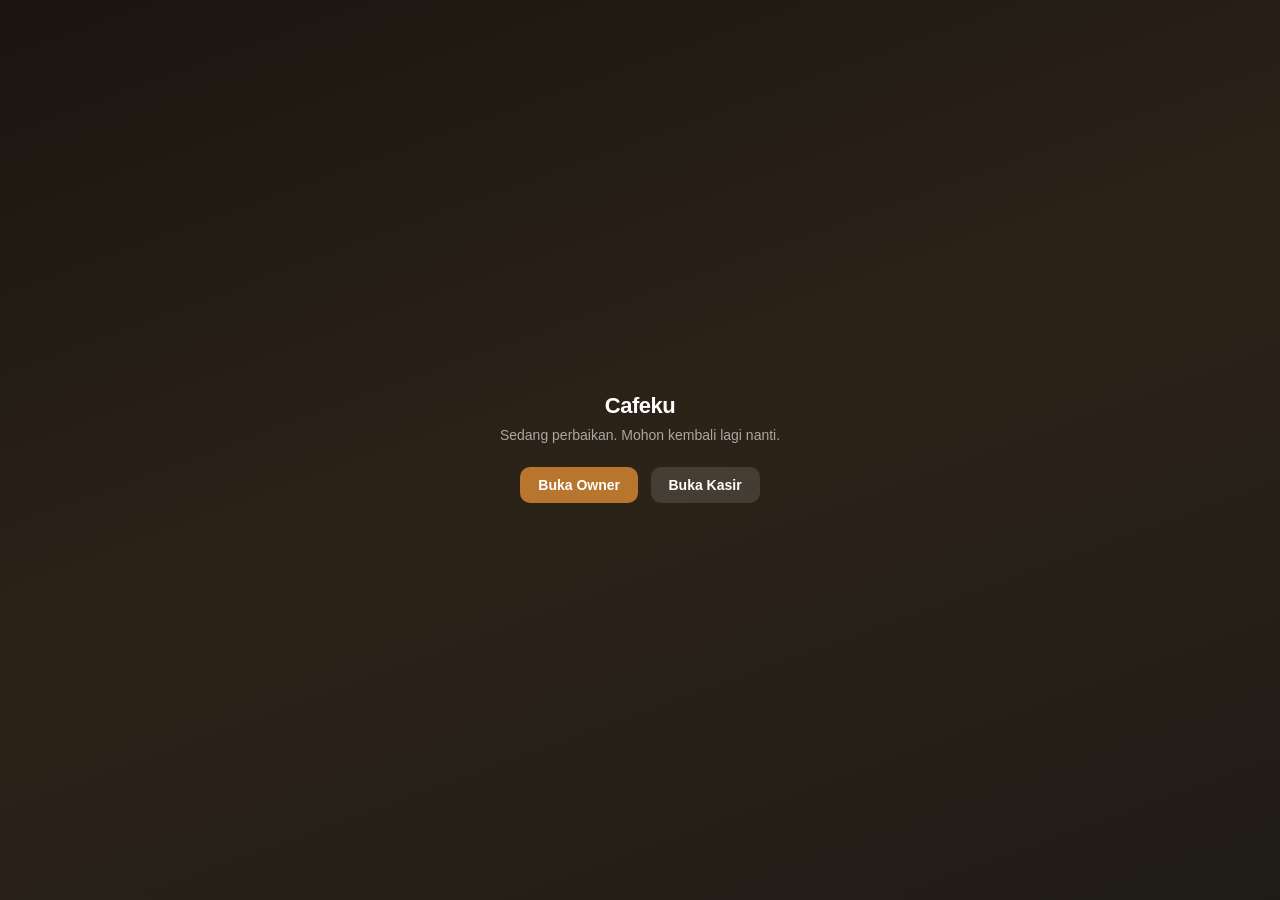
<file: index.html>
<!DOCTYPE html>
<html lang="id">
<head>
  <meta charset="UTF-8" />
  <meta name="viewport" content="width=device-width, initial-scale=1" />
  <meta name="theme-color" content="#1F1B16" />
  <title>Cafeku</title>
  <style>
    * { box-sizing: border-box; }
    body { margin: 0; min-height: 100vh; display: flex; align-items: center; justify-content: center;
      background: linear-gradient(160deg, #1a1510, #2c2318, #1f1b16); color: #fff;
      font-family: -apple-system, BlinkMacSystemFont, "Segoe UI", Roboto, sans-serif; text-align: center; padding: 24px; }
    .box h1 { font-size: 22px; margin: 0 0 8px; letter-spacing: -.5px; }
    .box p { font-size: 14px; opacity: .6; margin: 0 0 20px; }
    .box a { display: inline-block; padding: 10px 18px; margin: 4px; border-radius: 10px; text-decoration: none;
      font-size: 14px; font-weight: 600; }
    .box .o { background: #B8752E; color: #fff; }
    .box .k { background: rgba(255,255,255,.12); color: #fff; }
  </style>
</head>
<body>
  <div class="box">
    <h1>Cafeku</h1>
    <p>Sedang perbaikan. Mohon kembali lagi nanti.</p>
    <a class="o" href="./owner/">Buka Owner</a>
    <a class="k" href="./cashier/">Buka Kasir</a>
  </div>
</body>
</html>
</file>
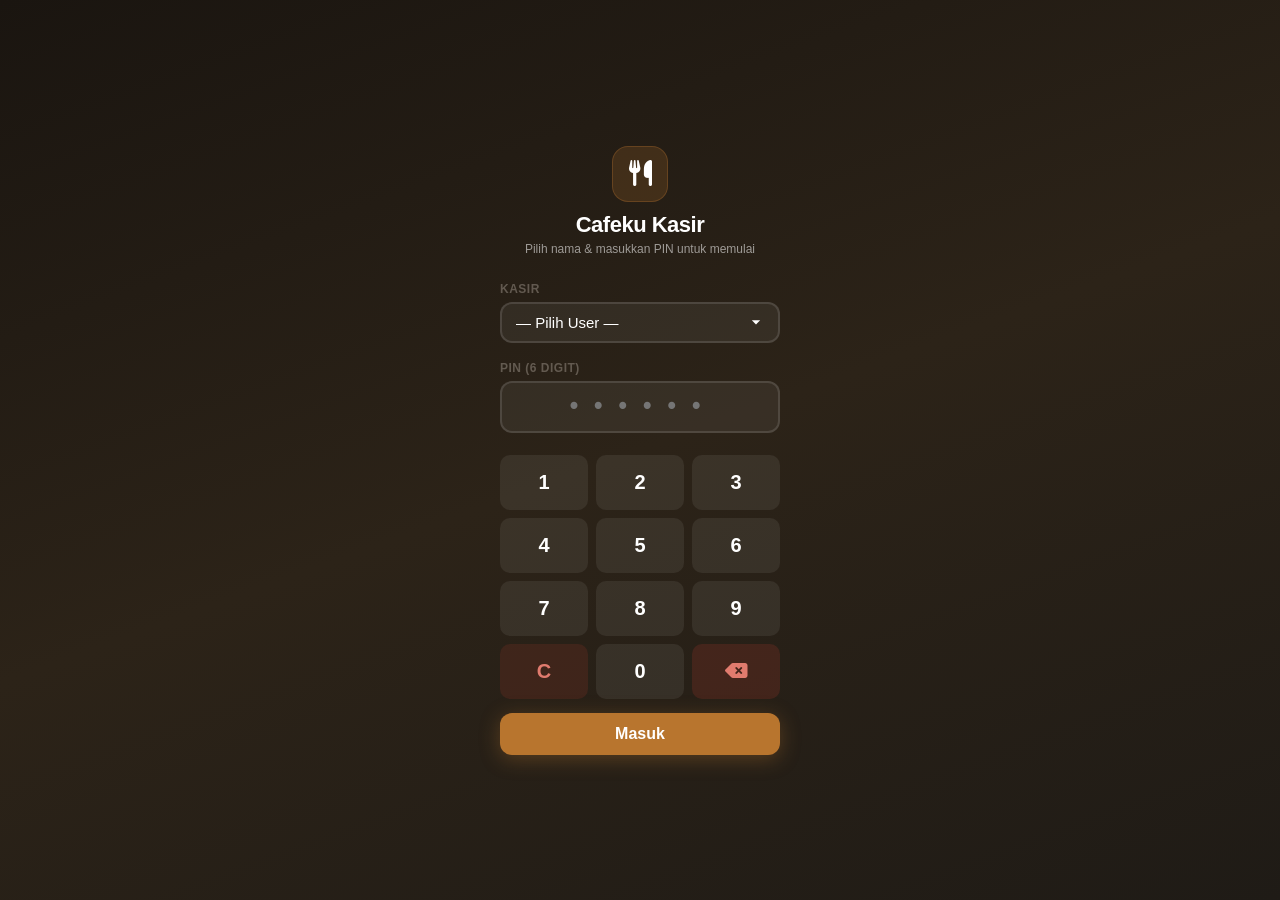
<file: cashier/index.html>
<!DOCTYPE html>
<html lang="id">
<head>
  <meta charset="UTF-8" />
  <meta name="viewport" content="width=device-width, initial-scale=1, maximum-scale=1, viewport-fit=cover" />
  <meta name="theme-color" content="#1F1B16" />
  <title>Cafeku Kasir</title>
  <meta name="description" content="Aplikasi kasir sederhana — kasir mode standalone." />
  <link rel="icon" type="image/png" href="../web-app-manifest-192x192.png" sizes="192x192" />
  <link rel="manifest" href="../cashier/cashier.webmanifest" />
  <meta name="apple-mobile-web-app-capable" content="yes" />
  <meta name="apple-mobile-web-app-title" content="Cafeku Kasir" />
  <meta name="apple-mobile-web-app-status-bar-style" content="black-translucent" />
  <link rel="stylesheet" href="../css/style.css" />
  <link rel="stylesheet" href="../cashier/css/cashier.css" />
  <link rel="stylesheet" href="https://cdnjs.cloudflare.com/ajax/libs/font-awesome/6.5.1/css/all.min.css" integrity="sha512-DTOQO9RWCH3ppGqcWaEA1BIZOC6xxalwEsw9c2QQeAIftl+Vegovlnee1c9QX4TctnWMn13TZye+giMm8e2LwA==" crossorigin="anonymous" referrerpolicy="no-referrer" />
</head>
<body>
  <div id="app">
    <div class="page">
      <div class="empty" style="padding-top:80px">Memuat…</div>
    </div>
  </div>
  <input type="file" id="import-file" accept="image/*" hidden />
  <script type="module" src="../js/app-cashier.js"></script>
  <script>
    if ('serviceWorker' in navigator) {
      navigator.serviceWorker.register('../sw.js').catch(function () {});
    }
  </script>
</body>
</html>
</file>
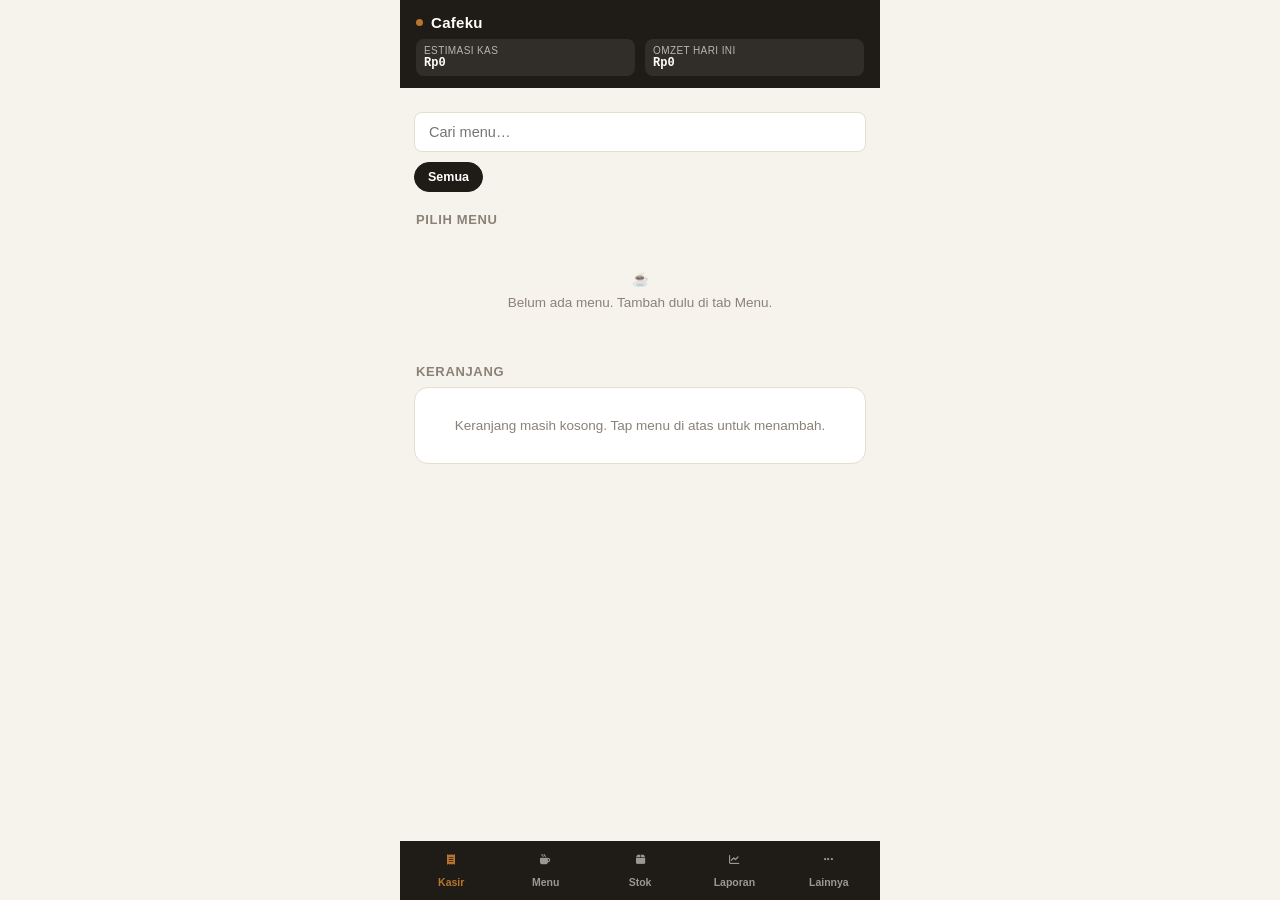
<file: owner/index.html>
<!DOCTYPE html>
<html lang="id">
<head>
  <meta charset="UTF-8" />
  <meta name="viewport" content="width=device-width, initial-scale=1, maximum-scale=1, viewport-fit=cover" />
  <meta name="theme-color" content="#1F1B16" />
  <title>Cafeku — Sistem Kasir & Manajemen Cafe</title>
  <meta name="description" content="Aplikasi kasir, stok, resep HPP, dan laporan keuangan sederhana untuk cafe." />
  <link rel="icon" type="image/png" href="../favicon-96x96.png" sizes="96x96" />
  <link rel="icon" type="image/svg+xml" href="../favicon.svg" />
  <link rel="shortcut icon" href="../favicon.ico" />
  <link rel="apple-touch-icon" sizes="180x180" href="../apple-touch-icon.png" />
  <meta name="apple-mobile-web-app-title" content="CafePOS" />
  <link rel="manifest" href="owner.webmanifest" />

  <meta name="apple-mobile-web-app-capable" content="yes" />
  <meta name="apple-mobile-web-app-status-bar-style" content="black-translucent" />
  <link rel="stylesheet" href="../css/style.css" />
  <link rel="stylesheet" href="https://cdnjs.cloudflare.com/ajax/libs/font-awesome/6.5.1/css/all.min.css" integrity="sha512-DTOQO9RWCH3ppGqcWaEA1BIZOC6xxalwEsw9c2QQeAIftl+Vegovlnee1c9QX4TctnWMn13TZye+giMm8e2LwA==" crossorigin="anonymous" referrerpolicy="no-referrer" />
</head>
<body>
  <div id="app">
    <div class="page">
      <div class="empty" style="padding-top:80px">Memuat…</div>
    </div>
  </div>
  <input type="file" id="import-file" accept="application/json" hidden />
  <script type="module" src="../js/app.js"></script>
  <script>
    if ('serviceWorker' in navigator) {
      navigator.serviceWorker.register('../sw.js').catch(function () {});
    }
  </script>
</body>
</html>
</file>
<file: css/style.css>
/* ===========================================================
   CAFEKU — style.css
   Font pakai system stack (tanpa download webfont) supaya first
   paint secepat mungkin. Angka uang pakai stack monospace ala
   struk kasir (tabular-nums) sebagai elemen khas aplikasi ini.
   =========================================================== */

:root {
  --bg: #F6F3EC;
  --surface: #FFFFFF;
  --ink: #1F1B16;
  --ink-dim: #8A8177;
  --line: #E4DED0;
  --accent: #B8752E;   /* amber gosong */
  --accent-ink: #FFFFFF;
  --positive: #2F6F5E; /* sage teal - laba/stok aman */
  --negative: #B23A2E; /* rust red - rugi/stok kurang */
  --warn-bg: #FBEFD9;
  --bar: #1F1B16;      /* bg topbar & bottomnav */
  --radius: 14px;
  --radius-sm: 8px;
  --font-body: -apple-system, BlinkMacSystemFont, "Segoe UI", Roboto, Helvetica, Arial, sans-serif;
  --font-mono: ui-monospace, SFMono-Regular, Menlo, Consolas, "Liberation Mono", monospace;
  --safe-bottom: env(safe-area-inset-bottom, 0px);
}

html[data-theme="dark"] {
  --bg: #121212;
  --surface: #1E1D1B;
  --ink: #E8E5E0;
  --ink-dim: #9A958D;
  --line: #2E2B27;
  --accent: #D08A3E;
  --accent-ink: #1A1815;
  --positive: #7FB8A6;
  --negative: #E07B6E;
  --warn-bg: #3A2E1A;
  --bar: #1A1815;
}

* { box-sizing: border-box; }

html, body {
  margin: 0;
  padding: 0;
  background: var(--bg);
  color: var(--ink);
  font-family: var(--font-body);
  -webkit-tap-highlight-color: transparent;
  overscroll-behavior-y: contain;
}

#app {
  max-width: 480px;
  margin: 0 auto;
  min-height: 100vh;
  background: var(--bg);
  padding-bottom: calc(72px + var(--safe-bottom));
  position: relative;
}

/* ---------- Top bar ---------- */
.topbar {
  position: sticky;
  top: 0;
  z-index: 20;
  background: var(--bar);
  color: #fff;
  padding: 14px 16px 12px;
}
.topbar h1 {
  font-size: 15px;
  font-weight: 700;
  margin: 0 0 8px;
  letter-spacing: 0.02em;
  display: flex;
  align-items: center;
  gap: 8px;
}
.topbar h1 .dot {
  width: 7px; height: 7px; border-radius: 50%;
  background: var(--accent);
  display: inline-block;
}
.topbar .stats {
  display: flex;
  gap: 10px;
  font-family: var(--font-mono);
}
.topbar .stat {
  flex: 1;
  background: rgba(255,255,255,0.08);
  border-radius: var(--radius-sm);
  padding: 6px 8px;
}
.topbar .stat .label {
  font-size: 10px;
  opacity: 0.65;
  font-family: var(--font-body);
  text-transform: uppercase;
  letter-spacing: 0.04em;
}
.topbar .stat .value {
  font-size: 13px;
  font-weight: 700;
  font-variant-numeric: tabular-nums;
}

/* ---------- Page container ---------- */
.page {
  padding: 14px 14px 10px;
  animation: fadeIn 0.15s ease;
}
@keyframes fadeIn { from { opacity: 0; } to { opacity: 1; } }

.section-title {
  font-size: 13px;
  font-weight: 700;
  text-transform: uppercase;
  letter-spacing: 0.05em;
  color: var(--ink-dim);
  margin: 18px 2px 8px;
  display: flex;
  align-items: center;
  justify-content: space-between;
}

/* ---------- Card / receipt look ---------- */
.card {
  background: var(--surface);
  border-radius: var(--radius);
  border: 1px solid var(--line);
  padding: 14px;
  margin-bottom: 10px;
}
.receipt-divider {
  border: none;
  border-top: 1.5px dashed var(--line);
  margin: 10px 0;
}
.row {
  display: flex;
  justify-content: space-between;
  align-items: center;
  gap: 8px;
  padding: 5px 0;
}
.row .k { color: var(--ink-dim); font-size: 13px; }
.row .v { font-family: var(--font-mono); font-weight: 600; font-variant-numeric: tabular-nums; font-size: 13.5px; }
.row .v.big { font-size: 17px; }
.row .v.positive { color: var(--positive); }
.row .v.negative { color: var(--negative); }

.item-line {
  display: flex;
  justify-content: space-between;
  padding: 8px 0;
  border-bottom: 1px solid var(--line);
}
.item-line:last-child { border-bottom: none; }
.item-line .name { font-weight: 600; font-size: 14px; }
.item-line .sub { font-size: 12px; color: var(--ink-dim); margin-top: 2px; }
.item-line .amt { font-family: var(--font-mono); font-weight: 700; font-variant-numeric: tabular-nums; white-space: nowrap; }

/* ---------- Buttons ---------- */
.btn {
  display: inline-flex;
  align-items: center;
  justify-content: center;
  gap: 6px;
  border: none;
  border-radius: var(--radius-sm);
  padding: 12px 16px;
  font-size: 14px;
  font-weight: 700;
  font-family: var(--font-body);
  cursor: pointer;
  width: 100%;
  transition: transform 0.05s ease;
}
.btn:active { transform: scale(0.98); }
.btn-primary { background: var(--accent); color: var(--accent-ink); }
.btn-ghost { background: var(--surface); color: var(--ink); border: 1px solid var(--line); }
.btn-danger { background: var(--warn-bg); color: var(--negative); }
.btn-sm { width: auto; padding: 8px 12px; font-size: 12.5px; }
.btn-icon {
  width: 34px; height: 34px; border-radius: 50%;
  background: var(--bar); color: #fff;
  display: inline-flex; align-items: center; justify-content: center;
  border: none; font-size: 18px; line-height: 1; cursor: pointer;
}

/* ---------- Forms ---------- */
label { font-size: 12.5px; color: var(--ink-dim); font-weight: 600; display: block; margin: 10px 0 4px; }
input, select, textarea {
  width: 100%;
  padding: 11px 12px;
  border-radius: var(--radius-sm);
  border: 1px solid var(--line);
  background: var(--surface);
  font-size: 14.5px;
  font-family: var(--font-body);
  color: var(--ink);
}
input[type="number"] { font-family: var(--font-mono); }
input:focus, select:focus, textarea:focus {
  outline: 2px solid var(--accent);
  outline-offset: 1px;
}
.field-row { display: flex; gap: 8px; }
.field-row > div { flex: 1; }

/* ---------- Empty state ---------- */
.empty {
  text-align: center;
  padding: 36px 16px;
  color: var(--ink-dim);
  font-size: 13.5px;
}
.empty .big-icon { font-size: 30px; margin-bottom: 8px; }

/* ---------- Bottom nav ---------- */
.bottomnav {
  position: fixed;
  bottom: 0; left: 50%;
  transform: translateX(-50%);
  width: 100%;
  max-width: 480px;
  background: var(--bar);
  display: flex;
  padding: 6px 4px calc(6px + var(--safe-bottom));
  z-index: 30;
}
.bottomnav button {
  flex: 1;
  background: none;
  border: none;
  color: rgba(255,255,255,0.55);
  font-size: 10.5px;
  font-family: var(--font-body);
  font-weight: 600;
  padding: 6px 2px;
  display: flex;
  flex-direction: column;
  align-items: center;
  gap: 3px;
  cursor: pointer;
}
.bottomnav button .ic { width: 20px; height: 20px; }
.bottomnav button.active { color: var(--accent); }
.snip { color: var(--ink-dim); opacity: 0.4; }
.ic-btn { width: 18px; height: 18px; }

/* ---------- Modal sheet ---------- */
.overlay {
  position: fixed; inset: 0;
  background: rgba(0,0,0,0.45);
  z-index: 50;
  display: flex;
  align-items: flex-end;
  justify-content: center;
}
.sheet {
  width: 100%;
  max-width: 480px;
  background: var(--bg);
  border-radius: 18px 18px 0 0;
  max-height: 88vh;
  overflow-y: auto;
  padding: 16px 16px calc(20px + var(--safe-bottom));
  animation: slideUp 0.18s ease;
}
@keyframes slideUp { from { transform: translateY(16px); opacity: 0.6; } to { transform: translateY(0); opacity: 1; } }
.sheet-head {
  display: flex;
  justify-content: space-between;
  align-items: center;
  margin-bottom: 10px;
}
.sheet-head h2 { font-size: 16px; margin: 0; }
.sheet-handle {
  width: 36px; height: 4px; border-radius: 2px;
  background: var(--line);
  margin: 0 auto 10px;
}

/* ---------- Chips / tabs ---------- */
.chips { display: flex; gap: 6px; overflow-x: auto; padding-bottom: 2px; }
.chip {
  border: 1px solid var(--line);
  background: var(--surface);
  padding: 7px 13px;
  border-radius: 999px;
  font-size: 12.5px;
  font-weight: 600;
  white-space: nowrap;
  cursor: pointer;
  color: var(--ink-dim);
}
.chip.active { background: var(--bar); color: #fff; border-color: var(--bar); }

.badge {
  display: inline-block;
  padding: 2px 8px;
  border-radius: 999px;
  font-size: 10.5px;
  font-weight: 700;
}
.badge.low { background: var(--warn-bg); color: var(--negative); }
.badge.ok { background: #E4EEEA; color: var(--positive); }

.toast {
  position: fixed;
  bottom: calc(84px + var(--safe-bottom));
  left: 50%; transform: translateX(-50%);
  background: var(--bar);
  color: #fff;
  padding: 10px 18px;
  border-radius: 999px;
  font-size: 13px;
  z-index: 60;
  animation: fadeIn 0.15s ease;
  white-space: nowrap;
}

.qty-stepper { display: flex; align-items: center; gap: 8px; }
.qty-stepper button {
  width: 30px; height: 30px; border-radius: 50%;
  border: 1px solid var(--line); background: var(--surface);
  font-size: 16px; cursor: pointer;
}
.qty-stepper .qn { min-width: 22px; text-align: center; font-family: var(--font-mono); font-weight: 700; }

.hint { font-size: 11.5px; color: var(--ink-dim); margin-top: 4px; line-height: 1.4; }

::-webkit-scrollbar { display: none; }

/* ---------- Topbar: cegah nilai uang kebentur ---------- */
.topbar .stats { flex-wrap: wrap; }
.topbar .stat .value { font-size: 12px; overflow-wrap: anywhere; }

/* ---------- Kasir: kart item header ntuk harga biar tidak tabrakan ---------- */
.item-line { align-items: flex-start; }
.item-line .name { line-height: 1.3; }
.item-line .amt { text-align: right; }
.qty-stepper { flex-wrap: wrap; }
.qty-stepper button { flex: 0 0 auto; }
.qty-stepper .qn { min-width: 24px; }

/* ---------- Receipt print (58mm thermal) ---------- */
#print-receipt { display: none; }
@media print {
  body * { visibility: hidden; }
  #print-receipt, #print-receipt * { visibility: visible; }
  #print-receipt {
    display: block;
    position: absolute;
    left: 0; top: 0;
    width: 58mm;
    padding: 0;
    font-family: 'Courier New', ui-monospace, monospace;
    font-size: 11px;
    line-height: 1.35;
    color: #000;
  }
}
#print-receipt .pr-center { text-align: center; }
#print-receipt .pr-row { display: flex; justify-content: space-between; }
#print-receipt .pr-big { margin-top: 3px; }
#print-receipt .pr-item { position: relative; padding-bottom: 2px; }
#print-receipt .pr-name { font-weight: bold; }
#print-receipt .pr-amt { position: absolute; right: 0; top: 0; }
#print-receipt .pr-sub { color: #333; }
#print-receipt .pr-divider { border-top: 1px dashed #000; margin: 5px 0; }
/* ---------- Pembayaran (mobile keypad) ---------- */
.pay-display {
  font-family: var(--font-mono);
  font-size: 28px;
  font-weight: 700;
  font-variant-numeric: tabular-nums;
  text-align: right;
  background: var(--surface);
  border: 1px solid var(--line);
  border-radius: var(--radius-sm);
  padding: 14px 14px;
  margin-bottom: 12px;
  overflow-wrap: anywhere;
}
.pay-kb { display: grid; grid-template-columns: repeat(3, 1fr); gap: 8px; margin-bottom: 8px; }
.pay-quick { display: grid; grid-template-columns: repeat(4, 1fr); gap: 8px; margin-bottom: 8px; }
.pay-quick button {
  padding: 14px 0;
  border: 1px solid var(--line);
  border-radius: var(--radius-sm);
  background: var(--surface);
  font-size: 16px;
  font-weight: 700;
  font-family: var(--font-mono);
  cursor: pointer;
  color: var(--ink);
}
html[data-theme="dark"] .pay-quick button {
  color: #fff;
}
html[data-theme="dark"] .pay-quick button:active {
  background: var(--accent);
  color: var(--accent-ink);
}
.search-bar-wrap { padding: 10px 0; position: sticky; top: 0; background: var(--bg); z-index: 5; }
.search-bar {
  width: 100%; padding: 11px 14px; border-radius: var(--radius-sm);
  border: 1px solid var(--line); background: var(--surface);
  font-size: 14.5px; font-family: var(--font-body); color: var(--ink);
}

.pay-key {
  padding: 16px 0;
  border: 1px solid var(--line);
  border-radius: var(--radius-sm);
  background: var(--surface);
  font-size: 20px;
  font-weight: 700;
  font-family: var(--font-mono);
  cursor: pointer;
  color: var(--ink);
}
html[data-theme="dark"] .pay-key {
  color: #fff;
}
html[data-theme="dark"] .pay-key:active {
  background: var(--accent);
  color: var(--accent-ink);
}
.pay-key:active { background: var(--line); }
.pay-actions { display: flex; gap: 8px; margin-top: 8px; }
.pay-actions .btn { flex: 1; }
.item-line .coret { color: var(--ink-dim); text-decoration: line-through; font-size: 11px; opacity: 0.7; }
.item-line .coret.small { font-size: 11px; }
.coret { color: var(--ink-dim); text-decoration: line-through; opacity: 0.7; font-size: 12px; }
.coret.small { font-size: 11px; }
button:disabled, .btn:disabled { opacity: 0.5; cursor: not-allowed; pointer-events: auto; }
.q-ctrl {
  width: 30px; height: 30px; border-radius: 50%;
  border: 1px solid var(--accent); background: var(--surface);
  font-size: 16px; cursor: pointer; padding: 0; line-height: 1;
  color: var(--ink);
}
.q-ctrl:active { background: var(--accent); color: var(--accent-ink); }

/* ---------- Cart item (grid 2-col) ---------- */
.cart-item {
  display: grid;
  grid-template-columns: 1fr auto;
  align-items: center;
  gap: 10px;
  padding: 10px 0;
  border-bottom: 1px solid var(--line);
}
.cart-item:last-child { border-bottom: none; }
.cart-item .ci-left { display: flex; flex-direction: column; gap: 4px; }
.cart-item .ci-name { font-weight: 600; font-size: 14px; }
.cart-item .ci-qty {
  display: inline-flex; align-items: center; gap: 6px;
  font-family: var(--font-mono); font-size: 13px;
}
.cart-item .ci-sub { color: var(--ink-dim); font-size: 12px; }
.cart-item .ci-right {
  text-align: right;
  display: flex;
  flex-direction: column;
  align-items: flex-end;
  gap: 4px;
}
.cart-item .ci-price { font-family: var(--font-mono); font-weight: 700; font-size: 13px; }
.cart-item .ci-coret {
  color: var(--ink-dim); text-decoration: line-through; font-size: 11px; opacity: 0.7;
}
.cart-item .ci-delete {
  width: 26px; height: 26px; border-radius: 6px;
  border: 1px solid var(--negative); color: var(--negative);
  background: rgba(178,58,46,0.08); font-size: 14px; cursor: pointer;
  flex-shrink: 0;
}

/* ---------- Toggle switch (slide/geser) ---------- */
.toggle-row {
  display: flex;
  align-items: center;
  justify-content: space-between;
  gap: 12px;
  margin-top: 6px;
}
.toggle-row .toggle-title { font-weight: 600; font-size: 14px; }
.toggle-row .hint { margin-top: 2px; }
.switch { position: relative; display: inline-block; width: 52px; height: 30px; flex: 0 0 auto; }
.switch input { opacity: 0; width: 0; height: 0; }
.slider {
  position: absolute; inset: 0;
  background: var(--line);
  border-radius: 999px;
  transition: background 0.15s ease;
  cursor: pointer;
}
.slider::before {
  content: "";
  position: absolute;
  height: 24px; width: 24px;
  left: 3px; top: 3px;
  background: #fff;
  border-radius: 50%;
  box-shadow: 0 1px 3px rgba(0,0,0,0.25);
  transition: transform 0.15s ease;
}
.switch input:checked + .slider { background: var(--positive); }
.switch input:checked + .slider::before { transform: translateX(22px); }
.switch input:disabled + .slider { opacity: 0.4; cursor: not-allowed; }

/* ---------- Laporan: hero / rincian / menu bar / grafik ---------- */
.rep-hero {
  background: var(--bar);
  color: #fff;
  border: none;
  background-image: linear-gradient(135deg, var(--bar), var(--accent));
  margin-top: 10px;
}
.rep-hero-label {
  font-size: 11px; text-transform: uppercase; letter-spacing: 0.06em; opacity: 0.75;
}
.rep-hero-value {
  font-family: var(--font-mono); font-weight: 800;
  font-size: 26px; font-variant-numeric: tabular-nums; margin-top: 4px;
  color: #fff;
}
.rep-mini {
  display: grid; grid-template-columns: repeat(3, 1fr); gap: 8px; margin-top: 12px;
  border-top: 1px solid rgba(255,255,255,0.18); padding-top: 10px;
}
.rep-mini > div { display: flex; flex-direction: column; }
.rep-mini .k { font-size: 10px; opacity: 0.75; color: inherit; }
.rep-mini b { font-family: var(--font-mono); font-size: 12px; margin-top: 2px; }
.rep-mini .positive { color: #9FE3CE; }
.rep-mini .negative { color: #FFB4A9; }

.rep-bar-row { padding: 6px 0; }
.rep-bar-top { display: flex; justify-content: space-between; font-size: 12.5px; margin-bottom: 3px; gap: 8px; }
.rep-bar-name { font-weight: 600; overflow: hidden; text-overflow: ellipsis; white-space: nowrap; }
.rep-bar-val { color: var(--ink-dim); font-family: var(--font-mono); flex-shrink: 0; }
.rep-bar-track { height: 8px; background: var(--line); border-radius: 999px; overflow: hidden; }
.rep-bar-fill { height: 100%; background: var(--accent); border-radius: 999px; }

.rep-trx { padding: 10px 14px; }
.rep-trx-head .v { font-size: 14px; }
.rep-caret {
  display: inline-block; transition: transform 0.15s ease; font-size: 12px; color: var(--ink-dim);
}
.rep-trx-body { margin-top: 8px; padding-top: 8px; border-top: 1px dashed var(--line); }

/* Chart 7 hari */
.c7 { display: flex; gap: 8px; align-items: flex-end; height: 110px; }
.c7-day { flex: 1; display: flex; flex-direction: column; align-items: center; gap: 3px; height: 100%; }
.c7-val { font-family: var(--font-mono); font-size: 9px; color: var(--ink-dim); }
.c7-track { flex: 1; width: 100%; display: flex; align-items: flex-end; justify-content: center; }
.c7-fill {
  width: 70%; border-radius: 4px 4px 0 0; background: var(--line);
  transition: height 0.2s ease;
}
.c7-fill.active { background: var(--accent); }
.c7-label { font-size: 9px; color: var(--ink-dim); white-space: nowrap; }
</file>
<file: cashier/css/cashier.css>
/* ═══════════════════════════════════════════════════
   CAFEKU KASIR — Tablet-First POS Interface
   Warm Amber · Split View · Touch-Optimized
   ═══════════════════════════════════════════════════ */

/* ── TOKENS ── */
:root {
  --bg: #F6F3EC;
  --surface: #FFFFFF;
  --ink: #1F1B16;
  --ink-dim: #8A8177;
  --line: #E4DED0;
  --accent: #B8752E;
  --accent-ink: #FFFFFF;
  --positive: #2F6F5E;
  --negative: #B23A2E;
  --warn-bg: #FBEFD9;
  --bar: #1F1B16;
  --radius: 14px;
  --radius-sm: 8px;
  --header-h: 52px;
  --nav-h: 60px;
  --sidebar-w: 340px;
  --font-body: -apple-system, BlinkMacSystemFont, "Segoe UI", Roboto, Helvetica, Arial, sans-serif;
  --font-mono: ui-monospace, SFMono-Regular, Menlo, Consolas, monospace;
  --safe-bottom: env(safe-area-inset-bottom, 0px);
  --shadow-sm: 0 1px 3px rgba(0,0,0,.06);
  --shadow-md: 0 4px 12px rgba(0,0,0,.08);
  --shadow-lg: 0 8px 30px rgba(0,0,0,.12);
}

/* ── RESET / BASE ── */
*, *::before, *::after { box-sizing: border-box; }
body {
  margin: 0;
  font-family: var(--font-body);
  background: var(--bg);
  color: var(--ink);
  -webkit-font-smoothing: antialiased;
  -webkit-tap-highlight-color: transparent;
  overscroll-behavior-y: contain;
}
::-webkit-scrollbar { display: none; }
html { scrollbar-width: none; }

/* ── OVERRIDE PARENT #app ── */
#app {
  max-width: 100% !important;
  margin: 0 !important;
  padding-bottom: 0 !important;
  min-height: 100vh;
}

/* ═══ LOGIN ═══ */
.cashier-login {
  min-height: 100vh;
  display: flex;
  flex-direction: column;
  align-items: center;
  justify-content: center;
  padding: 16px;
  background: linear-gradient(160deg, #1a1510, #2c2318, #1f1b16);
  color: #fff;
  overflow-y: auto;
  -webkit-overflow-scrolling: touch;
}
.cashier-login .cl-logo {
  width: 56px; height: 56px;
  border-radius: 16px;
  background: rgba(184,117,46,.2);
  border: 1px solid rgba(184,117,46,.3);
  display: flex; align-items: center; justify-content: center;
  font-size: 26px; margin-bottom: 10px;
}
.cashier-login h1 {
  font-size: 22px; font-weight: 700; margin: 0 0 4px; letter-spacing: -.5px;
}
.cashier-login .cl-sub {
  font-size: 12px; opacity: .55; margin-bottom: 16px;
}
.cashier-login .cl-field {
  width: 100%; max-width: 280px; margin-bottom: 8px; text-align: left;
}
.cashier-login .cl-field label {
  display: block; font-size: 12px; font-weight: 600;
  text-transform: uppercase; letter-spacing: .5px; opacity: .6; margin-bottom: 6px;
}
.cashier-login select {
  width: 100%; padding: 10px 14px; font-size: 15px; font-weight: 500;
  border: 2px solid rgba(255,255,255,.12); border-radius: 12px;
  background: rgba(255,255,255,.06); color: #fff; outline: none;
  -webkit-appearance: none; appearance: none;
  background-image: url("data:image/svg+xml,%3Csvg xmlns='http://www.w3.org/2000/svg' width='20' height='20' fill='white' viewBox='0 0 24 24'%3E%3Cpath d='M7 10l5 5 5-5'/%3E%3C/svg%3E");
  background-repeat: no-repeat; background-position: right 12px center;
  transition: border-color .2s;
}
.cashier-login select:focus { border-color: var(--accent); }
.cashier-login select option { background: #2c2318; color: #fff; }
.cashier-login #cl-pin {
  width: 100%; padding: 10px; font-size: 24px; letter-spacing: 10px; text-align: center;
  border: 2px solid rgba(255,255,255,.12); border-radius: 12px;
  background: rgba(255,255,255,.06); color: #fff; outline: none;
  font-family: var(--font-mono);
}
.cashier-login #cl-pin:focus { border-color: var(--accent); }
.cashier-login .cl-keypad {
  display: grid; grid-template-columns: repeat(3, 1fr);
  gap: 8px; width: 100%; max-width: 280px; margin: 14px 0;
}
.pin-key {
  aspect-ratio: 1.6; border: none; border-radius: 10px;
  font-size: 20px; font-weight: 600; color: #fff;
  background: rgba(255,255,255,.07); cursor: pointer;
  transition: all .08s; -webkit-tap-highlight-color: transparent;
  display: flex; align-items: center; justify-content: center;
  min-height: 44px;
}
.pin-key:active { background: rgba(184,117,46,.35); transform: scale(.94); }
.pin-key.pin-del { background: rgba(178,58,46,.2); color: #e07b6e; }
.pin-key.pin-del:active { background: rgba(178,58,46,.4); }
.pin-key.pin-clear { background: rgba(178,58,46,.16); color: #e07b6e; }
.pin-key.pin-clear:active { background: rgba(178,58,46,.35); }
.cashier-login .cl-btn {
  width: 100%; max-width: 280px; padding: 12px; font-size: 16px; font-weight: 600;
  border: none; border-radius: 12px; cursor: pointer;
  background: var(--accent); color: var(--accent-ink);
  box-shadow: 0 4px 20px rgba(184,117,46,.35);
  transition: all .12s;
}
.cashier-login .cl-btn:active { transform: scale(.97); opacity: .9; }

/* ═══ HEADER ═══ */
.cashier-header {
  display: flex; justify-content: space-between; align-items: center;
  padding: 0 16px; height: var(--header-h); flex-shrink: 0;
  background: var(--bar); color: #fff;
  z-index: 100;
}
.cashier-header h1 { font-size: 16px; font-weight: 700; margin: 0; letter-spacing: -.3px; }
.ch-right { display: flex; align-items: center; gap: 8px; }
.ch-user { font-size: 12px; font-weight: 500; opacity: .7; }
.ch-logout {
  padding: 5px 10px; border-radius: var(--radius-sm); border: 1px solid rgba(255,255,255,.15);
  background: transparent; color: rgba(255,255,255,.6); font-size: 11px; font-weight: 500;
  cursor: pointer; transition: all .08s;
}
.ch-logout:active { background: rgba(255,255,255,.1); }
#btn-printer-connect {
  padding: 5px 10px; border-radius: var(--radius-sm); border: 1px solid rgba(255,255,255,.15);
  background: transparent; color: rgba(255,255,255,.6); font-size: 11px; font-weight: 500;
  cursor: pointer; transition: all .08s;
}
#btn-printer-connect:active { background: rgba(255,255,255,.1); }

/* ═══ BOTTOM NAV ═══ */
.pos-bottomnav {
  position: fixed; bottom: 0; left: 0; right: 0;
  height: var(--nav-h); padding-bottom: var(--safe-bottom);
  background: var(--bar); display: flex;
  z-index: 100; border-top: 1px solid rgba(255,255,255,.08);
}
.pos-bottomnav button {
  flex: 1; background: none; border: none;
  color: rgba(255,255,255,.45);
  font-size: 10px; font-family: var(--font-body); font-weight: 600;
  padding: 8px 2px 4px; display: flex; flex-direction: column;
  align-items: center; gap: 4px; cursor: pointer;
  transition: color .12s;
}
.pos-bottomnav button i { font-size: 20px; }
.pos-bottomnav button.active { color: var(--accent); }

/* ═══ POS BODY ═══ */
.pos-body {
  flex: 1; overflow: hidden; display: flex;
  height: calc(100vh - var(--header-h) - var(--nav-h));
}
.pos-body > * { min-height: 0; }

/* ═══ SPLIT VIEW ═══ */
.pos-layout {
  display: flex; flex: 1; overflow: hidden; width: 100%;
}
.pos-menu-panel {
  flex: 1; min-height: 0; overflow-y: auto; -webkit-overflow-scrolling: touch;
  padding: 12px 16px;
}
.pos-cart-panel {
  width: var(--sidebar-w); flex-shrink: 0;
  border-left: 1px solid var(--line);
  display: flex; flex-direction: column;
  background: var(--surface); overflow: hidden;
}

/* ═══ SEARCH BAR ═══ */
.pos-search {
  position: sticky; top: 0; z-index: 5;
  padding-bottom: 8px; background: var(--bg);
}
.pos-search input {
  width: 100%; padding: 12px 14px 12px 40px;
  border: 1px solid var(--line); border-radius: var(--radius);
  background: var(--surface); font-size: 15px;
  font-family: var(--font-body); color: var(--ink);
  outline: none; transition: border-color .15s;
  background-image: url("data:image/svg+xml,%3Csvg xmlns='http://www.w3.org/2000/svg' width='18' height='18' fill='%238A8177' viewBox='0 0 24 24'%3E%3Cpath d='M21 21l-4.35-4.35M11 19a8 8 0 100-16 8 8 0 000 16z' stroke='%238A8177' stroke-width='2' fill='none' stroke-linecap='round'/%3E%3C/svg%3E");
  background-repeat: no-repeat; background-position: 12px center;
}
.pos-search input:focus { border-color: var(--accent); }

/* ═══ CATEGORY CHIPS ═══ */
.category-chips {
  display: flex; gap: 6px; padding: 4px 0 8px; overflow-x: auto;
  scrollbar-width: none; -webkit-overflow-scrolling: touch;
}
.category-chips::-webkit-scrollbar { display: none; }
.category-chip {
  flex: none; padding: 8px 16px; border-radius: 999px;
  font-size: 13px; font-weight: 600; cursor: pointer;
  border: 1.5px solid var(--line); background: var(--surface);
  color: var(--ink-dim); white-space: nowrap; transition: all .12s;
}
.category-chip:active { transform: scale(.96); }
.category-chip.active {
  background: var(--bar); color: #fff; border-color: var(--bar);
}

/* ═══ MENU GRID ═══ */
.cashier-menu-grid {
  display: grid;
  grid-template-columns: repeat(3, 1fr);
  gap: 6px; padding-bottom: 16px;
}
.menu-card {
  background: var(--surface); border: 1px solid var(--line);
  border-radius: 10px; text-align: center;
  cursor: pointer; position: relative; overflow: hidden;
  transition: all .1s; box-shadow: var(--shadow-sm);
  display: flex; flex-direction: column; min-height: 96px;
  padding: 0 0 6px;
}
.menu-card:active { box-shadow: var(--shadow-md); }
.menu-card .mc-body {
  padding: 6px 4px 3px; flex: 1;
  display: flex; flex-direction: column; align-items: center;
  justify-content: flex-start;
}
.menu-card .mc-img {
  width: 40px; height: 40px; object-fit: cover; border-radius: 8px;
  margin: 0 auto 3px; background: var(--bg);
}
.menu-card .mc-ph {
  width: 40px; height: 40px; margin: 0 auto 3px;
  border-radius: 8px; display: flex; align-items: center; justify-content: center;
  font-size: 18px; background: var(--bg); color: var(--ink-dim);
}
.menu-card .mc-name {
  font-size: 10px; font-weight: 600; color: var(--ink); width: 100%;
  display: -webkit-box; -webkit-line-clamp: 2; -webkit-box-orient: vertical; overflow: hidden;
  line-height: 1.2; word-break: break-word;
}
.menu-card .mc-price {
  font-size: 11px; font-weight: 700; color: var(--accent); margin-top: 2px;
  font-family: var(--font-mono); font-variant-numeric: tabular-nums;
  width: 100%;
}
.menu-card-badge {
  position: absolute; top: 6px; right: 6px; font-size: 9px; font-weight: 700;
  padding: 2px 6px; border-radius: 6px; background: var(--negative); color: #fff;
  z-index: 2;
}
.coret {
  color: var(--ink-dim); text-decoration: line-through; font-size: 11px;
  opacity: .7; margin-right: 4px;
}

/* inline qty stepper on card */
.mc-stepper {
  display: flex; align-items: center; justify-content: space-between;
  gap: 2px; padding: 4px 4px; border-top: 1px solid var(--line);
  margin-top: auto;
}
.mc-stepper .mc-q {
  min-width: 24px; text-align: center;
  font-size: 14px; font-weight: 800; font-family: var(--font-mono);
  color: var(--ink);
}
.mc-stepper button {
  width: 26px; height: 26px; border-radius: 50%;
  border: none; font-size: 15px; font-weight: 700;
  cursor: pointer; display: flex; align-items: center; justify-content: center;
  flex-shrink: 0; transition: all .08s;
}
.mc-stepper .mc-minus { background: var(--bg); color: var(--negative); border: 1.5px solid var(--line); }
.mc-stepper .mc-minus:active { background: var(--warn-bg); }
.mc-stepper .mc-plus {
  background: var(--accent); color: var(--accent-ink);
  box-shadow: 0 2px 8px rgba(184,117,46,.3);
}
.mc-stepper .mc-plus:active { transform: scale(.92); }
.menu-card .mc-add {
  margin: 4px 6px 6px; padding: 7px 0; flex: 0 0 auto;
  border-radius: 8px; border: none;
  background: var(--warn-bg); color: var(--accent);
  font-size: 12px; font-weight: 700; cursor: pointer;
  transition: all .08s;
}
.menu-card .mc-add:active { background: #f6dfbf; transform: scale(.98); }

/* ═══ CART SIDEBAR ═══ */
.cs-header {
  padding: 14px 16px; border-bottom: 1px solid var(--line);
  display: flex; justify-content: space-between; align-items: center;
  flex-shrink: 0;
}
.cs-header span { font-size: 15px; font-weight: 700; }
.cs-count { font-size: 12px; color: var(--ink-dim); font-weight: 500 !important; }
.cs-items {
  flex: 1; overflow-y: auto; padding: 4px 16px;
  -webkit-overflow-scrolling: touch;
}
.cs-empty {
  text-align: center; padding: 40px 16px; color: var(--ink-dim); font-size: 13px;
}
.cs-item {
  display: flex; justify-content: space-between; align-items: center;
  padding: 10px 0; border-bottom: 1px solid var(--line);
  gap: 8px;
}
.cs-item:last-child { border-bottom: none; }
.cs-name {
  font-size: 13px; font-weight: 600; color: var(--ink); flex: 1;
  min-width: 0;
}
.cs-price {
  font-size: 11px; color: var(--ink-dim); margin-top: 2px;
  font-family: var(--font-mono); font-variant-numeric: tabular-nums;
}
.cs-qty { display: flex; align-items: center; gap: 6px; flex-shrink: 0; }
.cs-qty .q-ctrl {
  width: 30px; height: 30px; border-radius: 50%;
  border: 1.5px solid var(--line); background: var(--surface);
  font-size: 16px; font-weight: 600; color: var(--ink);
  cursor: pointer; display: flex; align-items: center; justify-content: center;
  transition: all .08s;
}
.cs-qty .q-ctrl:active { background: var(--accent); color: var(--accent-ink); border-color: var(--accent); }
.cs-qty .qn {
  min-width: 22px; text-align: center; font-size: 14px; font-weight: 700;
  font-family: var(--font-mono);
}
.cs-qty .ci-delete {
  width: 26px; height: 26px; border-radius: 6px;
  border: 1px solid var(--negative); color: var(--negative);
  background: rgba(178,58,46,.06); font-size: 12px; cursor: pointer;
  display: flex; align-items: center; justify-content: center;
  flex-shrink: 0; margin-left: 2px;
}
.cs-footer {
  padding: 12px 16px; border-top: 1px solid var(--line);
  background: var(--bg); flex-shrink: 0;
}
.cs-row {
  display: flex; justify-content: space-between; align-items: center;
  padding: 4px 0; font-size: 13px;
}
.cs-row span:first-child { color: var(--ink-dim); }
.cs-row span:last-child { font-weight: 600; font-family: var(--font-mono); font-variant-numeric: tabular-nums; }
.cs-discount span:last-child { color: var(--negative); }
.cs-diskon-note {
  flex-basis: 100%; width: 100%;
  font-size: 10px; font-weight: 500; color: var(--ink-dim);
  text-align: left; margin-top: 2px; line-height: 1.3;
}
.cs-total {
  padding: 8px 0; margin-top: 4px;
  border-top: 2px solid var(--line);
  font-size: 18px !important;
}
.cs-total span:first-child { font-weight: 700 !important; color: var(--ink) !important; }
.cs-total span:last-child { font-weight: 800 !important; color: var(--accent) !important; font-size: 18px; }
.cs-section { margin-top: 10px; }
.cs-cust-grid { display: grid; grid-template-columns: 1fr 1fr; gap: 8px; }
.cs-cust-row { margin-top: 0; }
.cs-cust-row input { width: 100%; min-width: 0; }
.cs-section label {
  font-size: 11px; font-weight: 600; color: var(--ink-dim);
  text-transform: uppercase; letter-spacing: .4px; margin-bottom: 6px;
  display: block;
}
.cs-btn-row { display: flex; gap: 6px; }
.cs-btn-row .btn { flex: 1; }
.cs-bayar-btn {
  width: 100%; margin-top: 10px; padding: 14px;
  font-size: 15px; font-weight: 700; border: none;
  border-radius: var(--radius); cursor: pointer;
  background: var(--accent); color: var(--accent-ink);
  box-shadow: 0 3px 12px rgba(184,117,46,.3);
  transition: all .1s;
}
.cs-bayar-btn:active { transform: scale(.98); }

/* ═══ FLOATING TOTAL BAR ═══ */
.total-bar {
  position: fixed; left: 0; right: 0;
  bottom: calc(var(--nav-h) + var(--safe-bottom));
  z-index: 400; padding: 10px 12px;
  background: var(--surface);
  border-top: 1px solid var(--line);
  box-shadow: 0 -4px 16px rgba(0,0,0,.08);
  display: none; cursor: pointer;
}
.total-bar.active { display: block; animation: slideUp .15s ease; }
.tb-row { display: flex; justify-content: space-between; align-items: center; gap: 10px; }
.tb-info { display: flex; align-items: baseline; gap: 8px; min-width: 0; }
.tb-count { font-size: 13px; color: var(--ink-dim); font-weight: 600; }
.tb-total {
  font-size: 20px; font-weight: 800; color: var(--accent);
  font-family: var(--font-mono); font-variant-numeric: tabular-nums;
  overflow-wrap: anywhere;
}
.tb-bayar {
  flex-shrink: 0; padding: 12px 22px; border: none; border-radius: var(--radius);
  background: var(--accent); color: var(--accent-ink);
  font-size: 15px; font-weight: 700; cursor: pointer;
  box-shadow: 0 2px 8px rgba(184,117,46,.3); transition: all .08s;
}
.tb-bayar:active { transform: scale(.95); }
.tb-diskon {
  margin-top: 4px; padding-top: 6px; border-top: 1px dashed var(--line);
  display: flex; align-items: center; gap: 6px;
  font-size: 12px; font-weight: 700; color: var(--negative);
}
.tb-diskon i { font-size: 11px; }

/* ═══ CART BOTTOM SHEET ======================= */
.cs-overlay {
  position: fixed; inset: 0; top: 0;
  background: rgba(0,0,0,.4); z-index: 600;
  display: none;
}
.cs-overlay.show { display: block; }
.cs-sheet {
  position: fixed; left: 0; right: 0; top: 0; bottom: 0; z-index: 610;
  background: var(--bg);
  border-radius: 0;
  height: 100vh; max-height: 100vh;
  display: flex; flex-direction: column;
  transform: translateY(100%);
  transition: transform .25s cubic-bezier(.4,0,.2,1);
}
.cs-sheet.show { transform: translateY(0); }
.cs-grip { width: 40px; height: 4px; border-radius: 2px; background: var(--line); margin: 8px auto 4px; flex-shrink: 0; }
.cs-sheet-header {
  padding: 10px 16px; display: flex; justify-content: space-between; align-items: center;
  border-bottom: 1px solid var(--line); flex-shrink: 0;
}
.cs-sheet-header span { font-size: 16px; font-weight: 700; }
.cs-sheet-close {
  width: 34px; height: 34px; border-radius: 10px; border: none;
  background: var(--surface); color: var(--ink-dim); font-size: 16px;
  cursor: pointer; display: flex; align-items: center; justify-content: center;
  border: 1px solid var(--line);
}
.cs-sheet-close:active { background: var(--line); }
.cs-sheet-items { flex: 1; overflow-y: auto; padding: 4px 16px; -webkit-overflow-scrolling: touch; }
.cs-sheet-items .cd-item {
  display: flex; justify-content: space-between; align-items: center; gap: 8px;
  padding: 10px 0; border-bottom: 1px solid var(--line);
}
.cs-sheet-items .cd-item:last-child { border-bottom: none; }
.cs-sheet-items .cd-qty { display: flex; align-items: center; gap: 8px; flex-shrink: 0; }
.cs-sheet-items .cd-qty button {
  width: 34px; height: 34px; border-radius: 10px; border: 1.5px solid var(--line);
  background: var(--surface); font-size: 16px; font-weight: 600; color: var(--ink);
  cursor: pointer; display: flex; align-items: center; justify-content: center;
}
.cs-sheet-items .cd-qty button:active { background: var(--accent); color: var(--accent-ink); border-color: var(--accent); }
.cs-sheet-items .cd-qty span { min-width: 24px; text-align: center; font-size: 14px; font-weight: 700; font-family: var(--font-mono); }
.cs-sheet-foot {
  padding: 12px 16px calc(12px + var(--safe-bottom));
  border-top: 1px solid var(--line); background: var(--surface);
  flex-shrink: 0;
}
.cs-sheet-row { display: flex; justify-content: space-between; align-items: center; padding: 4px 0; font-size: 13px; }
.cs-sheet-row span:first-child { color: var(--ink-dim); }
.cs-sheet-row span:last-child { font-weight: 600; font-family: var(--font-mono); font-variant-numeric: tabular-nums; }
.cs-sheet-row.cs-discount span:last-child { color: var(--negative); }
.cs-sheet-total {
  padding: 8px 0; margin-top: 4px; border-top: 2px solid var(--line);
  font-size: 18px !important;
}
.cs-sheet-total span:first-child { font-weight: 700 !important; color: var(--ink) !important; }
.cs-sheet-total span:last-child { font-weight: 800 !important; color: var(--accent) !important; }
.cs-sheet-section { margin-top: 10px; }
.cs-sheet-section label {
  font-size: 11px; font-weight: 600; color: var(--ink-dim);
  text-transform: uppercase; letter-spacing: .4px; margin-bottom: 6px; display: block;
}
.cs-sheet-prow { display: flex; gap: 6px; }
.cs-sheet-prow button { flex: 1; }
.cs-sheet-bayar {
  width: 100%; margin-top: 10px; padding: 14px;
  font-size: 15px; font-weight: 700; border: none;
  border-radius: var(--radius); cursor: pointer;
  background: var(--accent); color: var(--accent-ink);
  box-shadow: 0 3px 12px rgba(184,117,46,.3); transition: all .1s;
}
.cs-sheet-bayar:active { transform: scale(.98); }

/* ═══ FULL-SCREEN PAYMENT OVERLAY ═══ */
.payment-overlay {
  position: fixed; inset: 0;
  background: var(--bg); z-index: 1000;
  display: flex; flex-direction: column;
  animation: fadeIn .12s ease;
}
@keyframes fadeIn { from { opacity: 0; } to { opacity: 1; } }
.po-header {
  display: flex; align-items: center; gap: 12px;
  padding: 12px 16px; border-bottom: 1px solid var(--line);
  background: var(--surface); flex-shrink: 0;
}
.po-header .po-back {
  width: 40px; height: 40px; border-radius: 50%; border: none;
  background: var(--bg); color: var(--ink); font-size: 18px;
  cursor: pointer; display: flex; align-items: center; justify-content: center;
}
.po-header .po-back:active { background: var(--line); }
.po-header h2 { font-size: 17px; font-weight: 700; margin: 0; flex: 1; }
.po-body {
  flex: 1; overflow-y: auto; padding: 20px 16px;
  -webkit-overflow-scrolling: touch;
  display: flex; flex-direction: column; align-items: center;
}
.po-total-label {
  font-size: 13px; font-weight: 600; color: var(--ink-dim);
  text-transform: uppercase; letter-spacing: .4px; margin-bottom: 4px;
}
.po-total-value {
  font-size: 36px; font-weight: 800; color: var(--ink);
  font-family: var(--font-mono); font-variant-numeric: tabular-nums;
  margin-bottom: 20px;
}
.po-input-label {
  font-size: 12px; font-weight: 600; color: var(--ink-dim);
  text-transform: uppercase; letter-spacing: .4px; margin-bottom: 8px;
  align-self: flex-start; width: 100%; max-width: 360px;
}
.po-display {
  width: 100%; max-width: 360px;
  font-size: 30px; font-weight: 700; text-align: right;
  background: var(--surface); border: 2px solid var(--line);
  border-radius: var(--radius); padding: 14px 16px;
  font-family: var(--font-mono); font-variant-numeric: tabular-nums;
  color: var(--ink); margin-bottom: 16px;
  overflow-wrap: anywhere;
}
.po-display:focus-within { border-color: var(--accent); }
.po-quick {
  display: grid; grid-template-columns: repeat(4, 1fr);
  gap: 8px; width: 100%; max-width: 360px; margin-bottom: 16px;
}
.po-quick button {
  padding: 14px 0; border: 1.5px solid var(--line);
  border-radius: var(--radius-sm); background: var(--surface);
  font-size: 15px; font-weight: 700; font-family: var(--font-mono);
  color: var(--ink); cursor: pointer; transition: all .08s;
}
.po-quick button:active { background: var(--accent); color: var(--accent-ink); border-color: var(--accent); }
.po-kb {
  display: grid; grid-template-columns: repeat(3, 1fr);
  gap: 8px; width: 100%; max-width: 360px; margin-bottom: 16px;
}
.po-kb button {
  min-height: 56px; border: none; border-radius: var(--radius);
  font-size: 24px; font-weight: 700; font-family: var(--font-mono);
  color: var(--ink); background: var(--surface);
  box-shadow: var(--shadow-sm); cursor: pointer; transition: all .08s;
  display: flex; align-items: center; justify-content: center;
}
.po-kb button:active { background: var(--line); transform: scale(.96); }
.po-kb button.po-del { background: var(--warn-bg); color: var(--negative); }
.po-kb button.po-del:active { background: #fde0d8; }
.po-kb button.po-clear { background: var(--warn-bg); color: var(--negative); }
.po-change {
  width: 100%; max-width: 360px;
  font-size: 14px; font-weight: 600; color: var(--ink-dim);
  text-align: center; padding: 8px 0; margin-bottom: 8px;
}
.po-change span { font-family: var(--font-mono); font-variant-numeric: tabular-nums; }
.po-footer {
  padding: 12px 16px; border-top: 1px solid var(--line);
  background: var(--surface); flex-shrink: 0;
  display: flex; gap: 8px;
}
.po-footer .btn { flex: 1; }

/* ═══ LAINNYA TAB ═══ */
.lainnya-grid {
  display: grid; grid-template-columns: 1fr 1fr;
  gap: 12px; padding: 16px;
}
.lainnya-card {
  background: var(--surface); border: 1px solid var(--line);
  border-radius: var(--radius); padding: 24px 16px;
  text-align: center; cursor: pointer;
  transition: all .1s; box-shadow: var(--shadow-sm);
}
.lainnya-card:active { transform: scale(.97); box-shadow: var(--shadow-md); }
.lainnya-icon {
  width: 56px; height: 56px; border-radius: 16px;
  background: var(--warn-bg); color: var(--accent);
  display: flex; align-items: center; justify-content: center;
  font-size: 24px; margin: 0 auto 12px;
}
.lainnya-label {
  font-size: 14px; font-weight: 700; color: var(--ink);
}
.lainnya-sub {
  font-size: 12px; color: var(--ink-dim); margin-top: 4px;
}

/* ═══ SUBTAB HEADER ═══ */
.subtab-header {
  display: flex; align-items: center; gap: 12px;
  padding: 12px 16px; border-bottom: 1px solid var(--line);
  background: var(--surface);
}
.subtab-header h2 { font-size: 17px; font-weight: 700; margin: 0; flex: 1; }
.subtab-back {
  width: 36px; height: 36px; border-radius: 50%; border: none;
  background: var(--bg); color: var(--ink); font-size: 16px;
  cursor: pointer; display: flex; align-items: center; justify-content: center;
}
.subtab-back:active { background: var(--line); }

/* ═══ RIWAYAT ═══ */
.riwayat-wrap { padding: 12px 16px; }
.riwayat-filters {
  display: flex; gap: 8px; margin-bottom: 12px;
}
.riwayat-filters input { flex: 1; }
.riwayat-filters select { width: auto; flex-shrink: 0; }
.riwayat-item {
  padding: 14px 16px; margin-bottom: 8px; background: var(--surface);
  border-radius: var(--radius); box-shadow: var(--shadow-sm);
  cursor: pointer; transition: all .08s; border: 1px solid var(--line);
}
.riwayat-item:active { transform: scale(.98); box-shadow: var(--shadow-md); }
.ri-top { display: flex; justify-content: space-between; align-items: center; }
.ri-invoice { font-size: 14px; font-weight: 600; color: var(--ink); }
.ri-total {
  font-size: 17px; font-weight: 700; color: var(--ink);
  font-family: var(--font-mono); font-variant-numeric: tabular-nums;
}
.ri-meta { display: flex; gap: 8px; margin-top: 6px; font-size: 12px; color: var(--ink-dim); }
.ri-metode {
  background: var(--warn-bg); padding: 2px 10px; border-radius: 6px;
  font-weight: 600; font-size: 11px; text-transform: uppercase; color: var(--accent);
}

/* ═══ PROMO BANNER (kasir) ═══ */
.promo-banner {
  background: var(--warn-bg);
  border: 1px solid #eddcb8;
  border-radius: var(--radius);
  padding: 10px 12px; margin-bottom: 10px;
  display: flex; align-items: center; gap: 10px; flex-wrap: wrap;
}
.promo-banner .pb-title {
  display: flex; align-items: center; gap: 6px;
  font-size: 12px; font-weight: 700; color: var(--accent);
  white-space: nowrap;
}
.promo-banner .pb-list { display: flex; gap: 6px; flex-wrap: wrap; }
.promo-banner .pb-chip {
  font-size: 11px; font-weight: 600;
  background: var(--surface); color: var(--ink);
  border: 1px solid var(--line); border-radius: 999px;
  padding: 3px 10px; white-space: nowrap;
}

/* ═══ PROMO ═══ */
.promo-card {
  padding: 16px; margin-bottom: 8px; background: var(--surface);
  border-radius: var(--radius); box-shadow: var(--shadow-sm);
  border: 1px solid var(--line);
}
.promo-card .pc-name { font-size: 15px; font-weight: 700; color: var(--ink); }
.promo-card .pc-detail { font-size: 13px; color: var(--ink-dim); margin-top: 4px; line-height: 1.5; }

/* ═══ SESI KAS ═══ */
.sesi-gate {
  flex: 1; display: flex; flex-direction: column;
  align-items: center; justify-content: center;
  padding: 40px 24px; text-align: center; gap: 8px;
}
.sesi-gate .sg-icon {
  width: 72px; height: 72px; border-radius: 20px;
  background: var(--warn-bg); color: var(--accent);
  display: flex; align-items: center; justify-content: center;
  font-size: 30px; margin-bottom: 8px;
}
.sesi-gate .sg-title { font-size: 18px; font-weight: 700; color: var(--ink); }
.sesi-gate .sg-sub { font-size: 13px; color: var(--ink-dim); max-width: 300px; margin-bottom: 12px; }
.sesi-gate .btn { max-width: 240px; width: 100%; }

.sesi-kas-card { padding: 16px; }
.sk-row {
  display: flex; justify-content: space-between; align-items: center;
  padding: 10px 0; border-bottom: 1px solid var(--line);
}
.sk-row .k { color: var(--ink-dim); font-size: 14px; }
.sk-row .v {
  font-weight: 600; font-size: 14px; color: var(--ink);
  font-family: var(--font-mono); font-variant-numeric: tabular-nums;
}
.sk-total {
  display: flex; justify-content: space-between; font-size: 22px; font-weight: 700;
  padding: 16px 0; border-top: 2px solid var(--line); color: var(--ink);
}

/* ═══ STOK ═══ */
.stok-item {
  display: flex; justify-content: space-between; align-items: center;
  padding: 14px 16px; margin-bottom: 6px; background: var(--surface);
  border-radius: var(--radius); box-shadow: var(--shadow-sm);
  border: 1px solid var(--line);
}
.stok-item .si-info .name { font-size: 14px; font-weight: 600; }
.stok-item .si-info .sub { font-size: 12px; color: var(--ink-dim); margin-top: 2px; }

/* ═══ NUMKEY ═══ */
.num-input-wrap { margin-bottom: 8px; }
.num-input-wrap label {
  display: block; font-size: 11px; font-weight: 600;
  color: var(--ink-dim); margin-bottom: 4px;
}
.num-input-wrap input {
  width: 100%; padding: 10px 12px; font-size: 20px; font-family: var(--font-mono);
  text-align: right; border: 2px solid var(--line); border-radius: var(--radius);
  background: var(--surface); color: var(--ink); outline: none; transition: border-color .15s;
}
.num-input-wrap input:focus { border-color: var(--accent); }
.num-keypad {
  display: grid; grid-template-columns: repeat(3, 1fr); gap: 6px; margin-top: 8px;
}
.num-key {
  aspect-ratio: 2.5; min-height: 34px; border: none; border-radius: 8px;
  font-size: 17px; font-weight: 600; font-family: var(--font-mono);
  color: var(--ink); background: var(--surface); box-shadow: var(--shadow-sm);
  cursor: pointer; transition: all .08s;
  display: flex; align-items: center; justify-content: center;
}
.num-key:active { background: var(--line); transform: scale(.95); }
.num-key.num-del {
  background: var(--warn-bg); color: var(--negative);
}
.num-key.num-del:active { background: #fde0d8; }
.num-key.num-clear {
  background: var(--warn-bg); color: var(--negative);
}
.num-key.num-clear:active { background: #fde0d8; }
.sesi-kas-card.sesi-compact { padding: 12px; }
.sesi-kas-card.sesi-compact .sk-row { padding: 6px 0; }

/* ═══ BUTTONS ═══ */
.btn {
  display: inline-flex; align-items: center; justify-content: center; gap: 6px;
  padding: 12px 16px; font-size: 14px; font-weight: 600;
  border-radius: var(--radius-sm); border: none; cursor: pointer;
  transition: all .08s; font-family: var(--font-body);
}
.btn:active { transform: scale(.97); }
.btn-primary { background: var(--accent); color: var(--accent-ink); }
.btn-ghost {
  background: var(--surface); color: var(--ink);
  border: 1.5px solid var(--line);
}
.btn-ghost:active { background: var(--line); }
.btn-sm { padding: 8px 12px; font-size: 12px; border-radius: var(--radius-sm); }
.btn-danger { background: var(--warn-bg); color: var(--negative); }

/* ═══ FORM ELEMENTS ═══ */
label {
  display: block; font-size: 12px; font-weight: 600;
  color: var(--ink-dim); margin-bottom: 6px;
}
input[type="text"], input[type="number"], input[type="search"], input[type="password"],
select, textarea {
  width: 100%; padding: 12px 14px; font-size: 15px;
  border: 1.5px solid var(--line); border-radius: var(--radius-sm);
  background: var(--surface); color: var(--ink); outline: none;
  font-family: var(--font-body);
  transition: border-color .15s, box-shadow .15s;
}
input:focus, select:focus, textarea:focus {
  border-color: var(--accent); box-shadow: 0 0 0 3px rgba(184,117,46,.1);
}
input[type="number"]::-webkit-outer-spin-button,
input[type="number"]::-webkit-inner-spin-button { -webkit-appearance: none; margin: 0; }
input[type="number"] { -moz-appearance: textfield; }

/* ═══ TOGGLE ═══ */
.toggle-row {
  display: flex; justify-content: space-between; align-items: center; padding: 10px 0;
}
.toggle-title { font-size: 14px; font-weight: 600; color: var(--ink); }
.switch { position: relative; width: 48px; height: 26px; }
.switch input { opacity: 0; width: 0; height: 0; }
.slider {
  position: absolute; cursor: pointer; inset: 0;
  background: var(--line); border-radius: 26px; transition: .2s;
}
.slider::before {
  content: ""; position: absolute; height: 20px; width: 20px;
  left: 3px; bottom: 3px; background: #fff; border-radius: 50%;
  transition: .2s; box-shadow: 0 1px 3px rgba(0,0,0,.2);
}
input:checked + .slider { background: var(--positive); }
input:checked + .slider::before { transform: translateX(22px); }

/* ═══ MISC ═══ */
.empty {
  text-align: center; padding: 40px 20px; color: var(--ink-dim); font-size: 13px;
}
.hint { font-size: 11px; color: var(--ink-dim); margin-top: 4px; line-height: 1.4; }
.row { display: flex; justify-content: space-between; align-items: center; }
.k { color: var(--ink-dim); font-size: 14px; }
.v { font-weight: 600; font-size: 14px; color: var(--ink); }
.v.big { font-size: 20px; }
.v.positive { color: var(--positive); }
.v.negative { color: var(--negative); }
.badge {
  display: inline-block; padding: 2px 8px; border-radius: 999px;
  font-size: 10px; font-weight: 700; text-transform: uppercase; letter-spacing: .3px;
}
.badge.low { background: var(--warn-bg); color: var(--negative); }
.badge.ok { background: #E4EEEA; color: var(--positive); }
.card {
  background: var(--surface); border-radius: var(--radius); padding: 14px;
  box-shadow: var(--shadow-sm); margin-bottom: 10px; border: 1px solid var(--line);
}
.section-title {
  font-size: 12px; font-weight: 700; text-transform: uppercase;
  letter-spacing: .5px; color: var(--ink-dim); margin: 16px 0 8px;
}
.field-row { display: flex; gap: 8px; }
.field-row > div { flex: 1; }

/* ═══ SHEET (generic overlay) ═══ */
.overlay {
  position: fixed; inset: 0;
  background: rgba(0,0,0,.4);
  z-index: 900; display: flex;
  align-items: flex-end; justify-content: center;
}
.sheet {
  width: 100%; max-width: 480px;
  background: var(--bg);
  border-radius: 18px 18px 0 0;
  max-height: 88vh; overflow-y: auto;
  padding: 16px 16px calc(20px + var(--safe-bottom));
  animation: slideUp .15s ease;
}
@keyframes slideUp { from { transform: translateY(12px); opacity: .7; } to { transform: translateY(0); opacity: 1; } }
.sheet-head {
  display: flex; justify-content: space-between; align-items: center; margin-bottom: 10px;
}
.sheet-head h2 { font-size: 16px; margin: 0; }
.sheet-handle {
  width: 36px; height: 4px; border-radius: 2px;
  background: var(--line); margin: 0 auto 10px;
}
.btn-icon {
  width: 34px; height: 34px; border-radius: 50%;
  background: var(--bar); color: #fff;
  display: inline-flex; align-items: center; justify-content: center;
  border: none; font-size: 16px; cursor: pointer;
}

/* ═══ RESPONSIVE: WIDE / LANDSCAPE TABLET (sidebar) ═══ */
@media (min-width: 1024px) {
  .pos-cart-panel { display: flex !important; }
  .total-bar { display: none !important; }
  .cs-overlay, .cs-sheet { display: none !important; }
  .cashier-menu-grid { grid-template-columns: repeat(auto-fill, minmax(150px, 1fr)); }
}

/* ═══ RESPONSIVE: MEDIUM / SMALL (bottom sheet + total bar) ═══ */
@media (max-width: 1023px) {
  .pos-cart-panel { display: none !important; }
  .pos-menu-panel { flex: 1; }
  .cashier-menu-grid { grid-template-columns: repeat(3, 1fr); padding-bottom: 90px; }

  .cashier-header h1 { font-size: 15px; }
  .ch-user { display: none; }

  .cashier-login .cl-keypad { max-width: 280px; }
  .cashier-login .cl-btn { max-width: 280px; }
  .cashier-login .cl-field { max-width: 280px; }

  .po-kb button { min-height: 52px; font-size: 22px; }
  .po-display { font-size: 26px; }
  .po-total-value { font-size: 30px; }

  .pos-body { height: calc(100vh - var(--header-h) - var(--nav-h)); }
}

/* ═══ VERY SMALL (HP sempit) ═══ */
@media (max-width: 339px) {
  .cashier-menu-grid { grid-template-columns: repeat(3, 1fr); gap: 8px; }
  .menu-card { min-height: 118px; }
  .mc-stepper button { width: 28px; height: 28px; }
  .tb-total { font-size: 18px; }
  .tb-bayar { padding: 11px 18px; font-size: 14px; }
}

/* ═══ PRINT ═══ */
@media print {
  body * { visibility: hidden; }
  #print-receipt, #print-receipt * { visibility: visible; }
  #print-receipt {
    position: absolute; left: 0; top: 0;
    width: 58mm; padding: 0;
    font-family: 'Courier New', ui-monospace, monospace;
    font-size: 11px; line-height: 1.35; color: #000;
  }
  #print-receipt .pr-center { text-align: center; }
  #print-receipt .pr-row { display: flex; justify-content: space-between; }
  #print-receipt .pr-big { margin-top: 3px; }
  #print-receipt .pr-item { position: relative; padding-bottom: 2px; }
  #print-receipt .pr-name { font-weight: bold; }
  #print-receipt .pr-amt { position: absolute; right: 0; top: 0; }
  #print-receipt .pr-sub { color: #333; }
  #print-receipt .pr-divider { border-top: 1px dashed #000; margin: 5px 0; }
}
</file>
